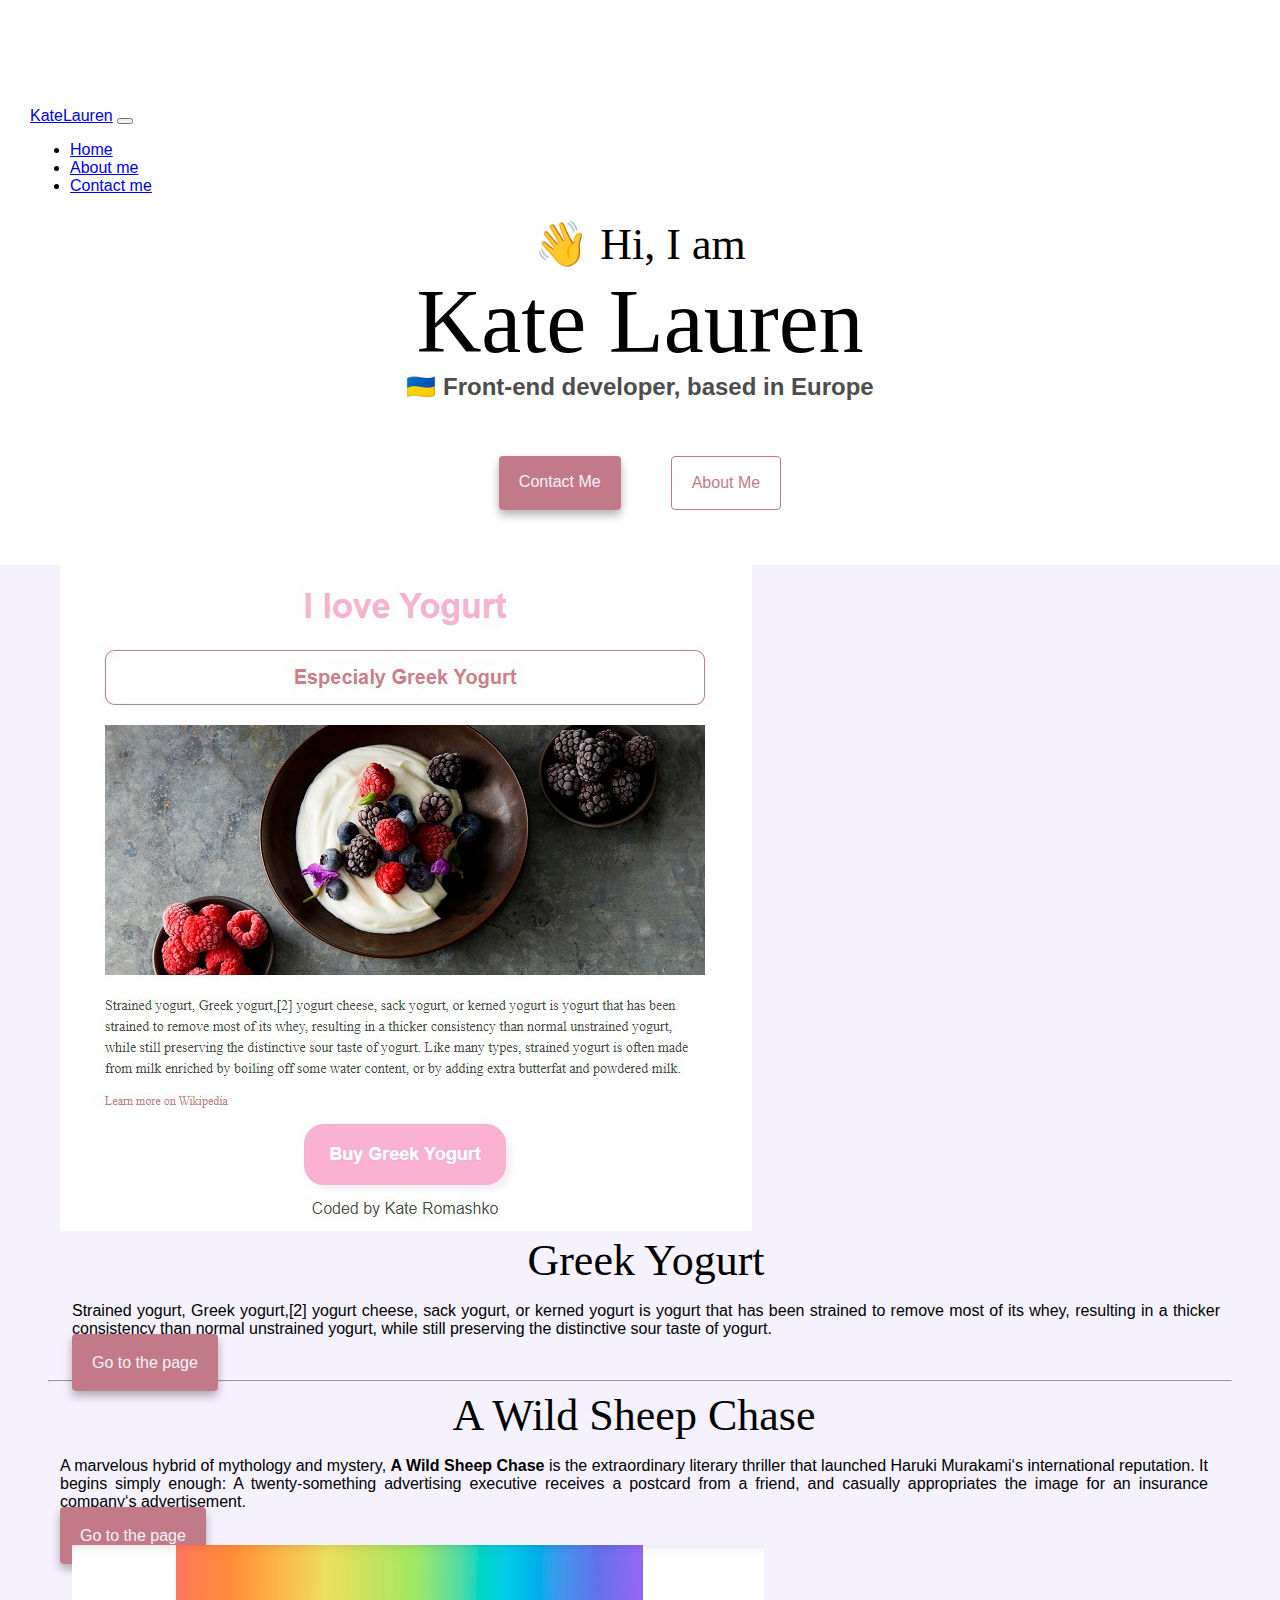
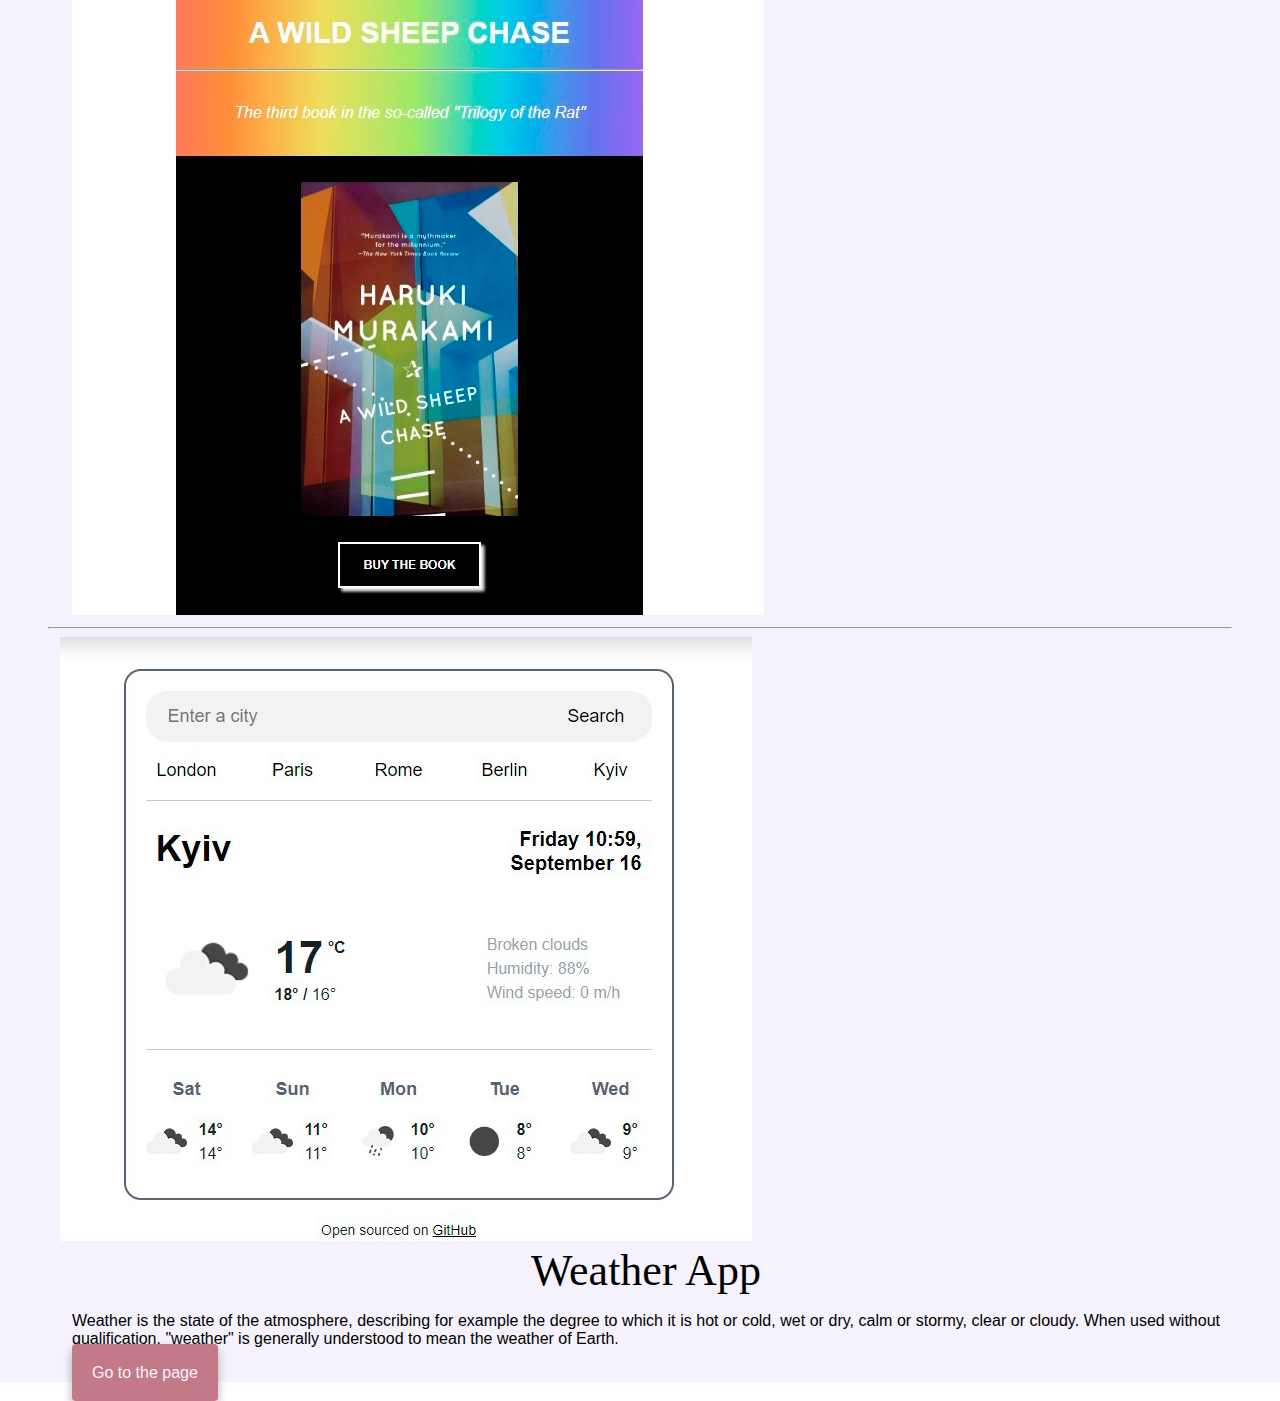
<file: index.html>
<!DOCTYPE html>
<html lang="en">
  <head>
    <meta charset="UTF-8" />
    <meta http-equiv="X-UA-Compatible" content="ie=edge" />
    <meta name="viewport" content="width=device-width, initial-scale=1.0" />
    <meta
      name="discription"
      content="Successfully graduated from SheCodes Basics, SheCodes Plus and is
      featured in the SheCodes Hall of Fame."
    />

    <script
      src="https://cdn.jsdelivr.net/npm/bootstrap@5.2.1/dist/js/bootstrap.bundle.min.js"
      integrity="sha384-u1OknCvxWvY5kfmNBILK2hRnQC3Pr17a+RTT6rIHI7NnikvbZlHgTPOOmMi466C8"
      crossorigin="anonymous"
    ></script>

    <link
      href="https://cdn.jsdelivr.net/npm/bootstrap@5.2.1/dist/css/bootstrap.min.css"
      rel="stylesheet"
      integrity="sha384-iYQeCzEYFbKjA/T2uDLTpkwGzCiq6soy8tYaI1GyVh/UjpbCx/TYkiZhlZB6+fzT"
      crossorigin="anonymous"
    />
    <link href="css/style.css" rel="stylesheet" type="text/css" />

    <title>KateLauren| Front-end developer from Kyiv, Ukraine</title>
  </head>

  <body>
    <nav class="navbar navbar-expand-lg bg-light fixed-top">
      <div class="container-fluid">
        <a class="navbar-brand" href="index.html">KateLauren</a>
        <button
          class="navbar-toggler"
          type="button"
          data-bs-toggle="collapse"
          data-bs-target="#navbarNav"
          aria-controls="navbarNav"
          aria-expanded="false"
          aria-label="Toggle navigation"
        >
          <span class="navbar-toggler-icon"></span>
        </button>
        <div class="collapse navbar-collapse" id="navbarNav">
          <ul class="navbar-nav">
            <li class="nav-item">
              <a
                class="nav-link active"
                aria-current="page"
                href="#"
                title="Home"
                >Home</a
              >
            </li>
            <li class="nav-item">
              <a class="nav-link" href="about.html" title="About Kate Lauren"
                >About me</a
              >
            </li>
            <li class="nav-item">
              <a
                class="nav-link"
                href="about.html#contact"
                title="Contact Kate Lauren"
                >Contact me</a
              >
            </li>
          </ul>
        </div>
      </div>
    </nav>
    <h2>👋 Hi, I am</h2>
    <h1>Kate Lauren</h1>
    <h3>🇺🇦 Front-end developer, based in Europe</h3>
    <div class="links">
      <a href="about.html#contact" class="text-center contact-link"
        >Contact me</a
      >
      <a href="about.html" class="text-center about-link">About me</a>
    </div>
    <div class="container projects">
      <div class="row pt-5 mb-5">
        <div class="col-md-6 project-left">
          <img
            src="images/yogurt.jpg"
            alt="yogurt project"
            class="img-fluid border shadow"
          />
        </div>
        <div class="col-md-6 project-right">
          <h2>Greek Yogurt</h2>
          <p class="pt-4 project-info">
            Strained yogurt, Greek yogurt,[2] yogurt cheese, sack yogurt, or
            kerned yogurt is yogurt that has been strained to remove most of its
            whey, resulting in a thicker consistency than normal unstrained
            yogurt, while still preserving the distinctive sour taste of yogurt.
          </p>
          <div class="mt-5 mb-5">
            <a href="#" class="project-link" title="Greek Yogurt"
              >Go to the page</a
            >
          </div>
        </div>
      </div>
      <hr />
      <div class="row mt-5 mb-5">
        <div class="col-md-6 project-left">
          <h2>A Wild Sheep Chase</h2>
          <p class="pt-4 project-info">
            A marvelous hybrid of mythology and mystery,
            <strong> A Wild Sheep Chase </strong>
            is the extraordinary literary thriller that launched Haruki
            Murakami&lsquo;s international reputation. It begins simply enough:
            A twenty-something advertising executive receives a postcard from a
            friend, and casually appropriates the image for an insurance
            company&lsquo;s advertisement.
          </p>
          <div class="mt-5 mb-5">
            <a href="#" class="project-link" title="A Wild Sheep Chase"
              >Go to the page</a
            >
          </div>
        </div>
        <div class="col-md-6 project-right">
          <img
            src="images/book.jpg"
            alt="book project"
            class="img-fluid border shadow"
          />
        </div>
      </div>
      <hr />
      <div class="row mt-5 pb-5">
        <div class="col-md-6 project-left">
          <img
            src="images/weather.jpg"
            alt="weather project"
            class="img-fluid border shadow"
          />
        </div>
        <div class="col-md-6 project-right">
          <h2>Weather App</h2>
          <p class="pt-4 project-info">
            Weather is the state of the atmosphere, describing for example the
            degree to which it is hot or cold, wet or dry, calm or stormy, clear
            or cloudy. When used without qualification, "weather" is generally
            understood to mean the weather of Earth.
          </p>
          <div class="mt-5 mb-5">
            <a href="#" class="project-link" title="Weather App"
              >Go to the page</a
            >
          </div>
        </div>
      </div>
    </div>
  </body>
</html>
</file>
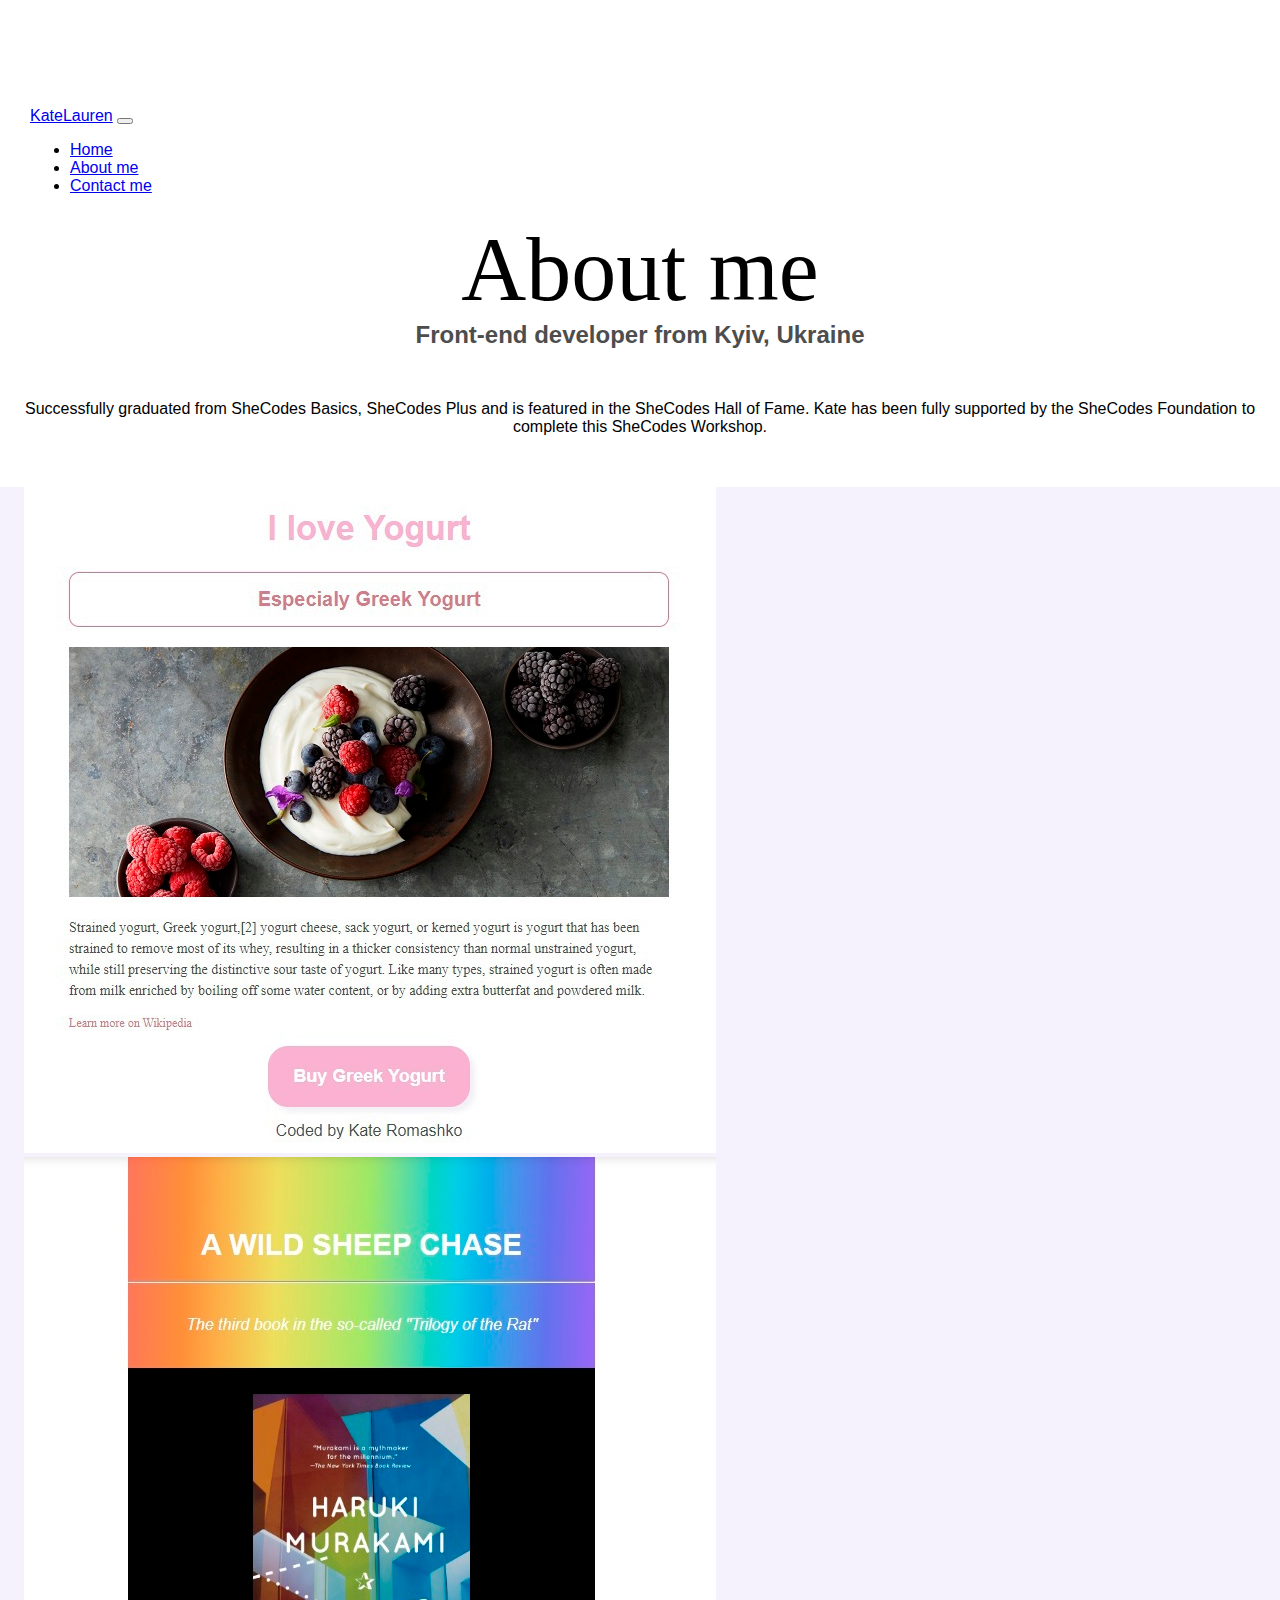
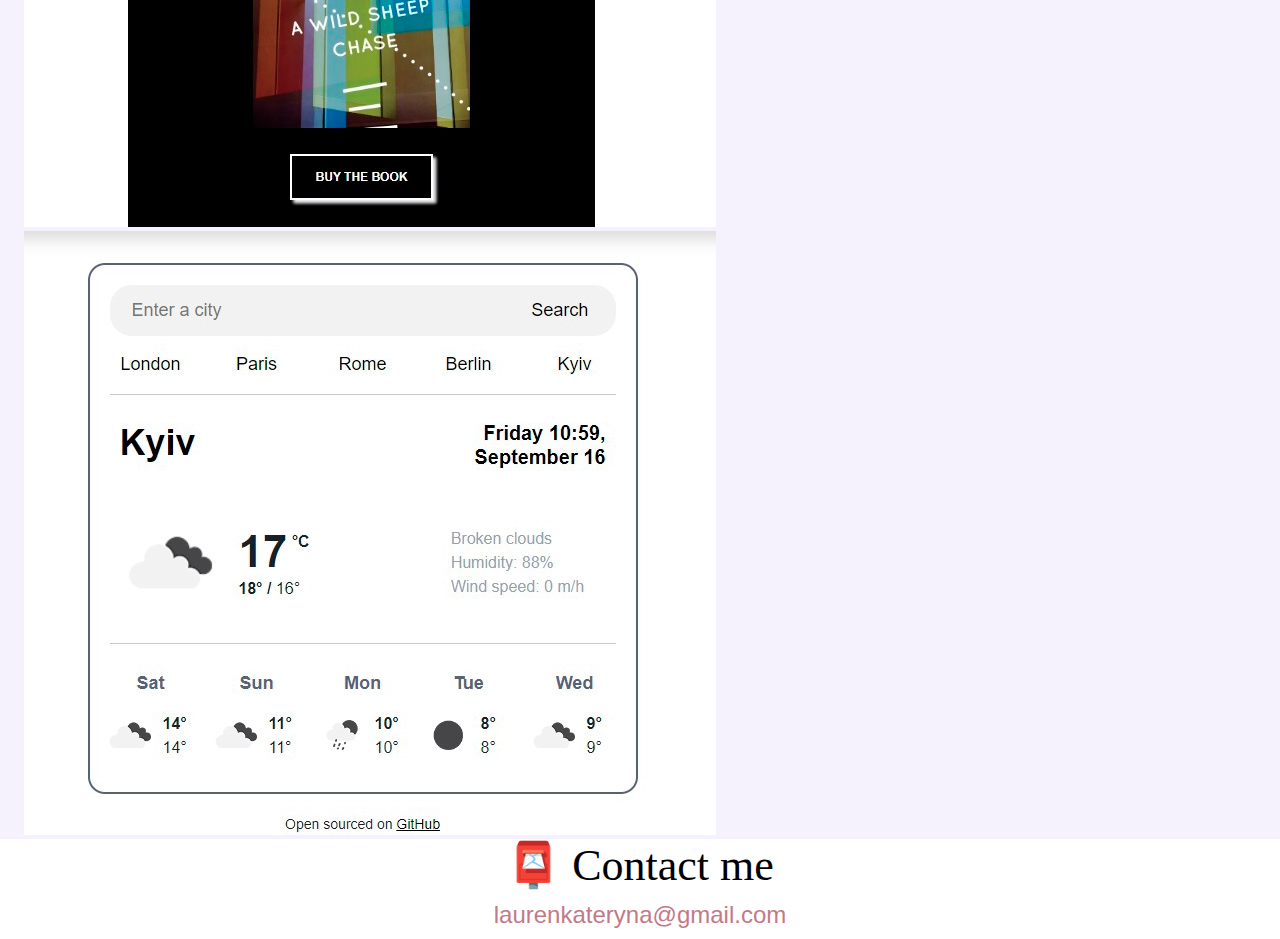
<file: about.html>
<!DOCTYPE html>
<html lang="en">
  <head>
    <meta charset="UTF-8" />
    <meta http-equiv="X-UA-Compatible" content="ie=edge" />
    <meta name="viewport" content="width=device-width, initial-scale=1.0" />

    <script
      src="https://cdn.jsdelivr.net/npm/bootstrap@5.2.1/dist/js/bootstrap.bundle.min.js"
      integrity="sha384-u1OknCvxWvY5kfmNBILK2hRnQC3Pr17a+RTT6rIHI7NnikvbZlHgTPOOmMi466C8"
      crossorigin="anonymous"
    ></script>

    <link
      href="https://cdn.jsdelivr.net/npm/bootstrap@5.2.1/dist/css/bootstrap.min.css"
      rel="stylesheet"
      integrity="sha384-iYQeCzEYFbKjA/T2uDLTpkwGzCiq6soy8tYaI1GyVh/UjpbCx/TYkiZhlZB6+fzT"
      crossorigin="anonymous"
    />
    <link href="css/style.css" rel="stylesheet" type="text/css" />

    <title>KateLauren| About me</title>
  </head>
  <body>
    <nav class="navbar navbar-expand-lg bg-light fixed-top">
      <div class="container-fluid">
        <a class="navbar-brand" href="index.html">KateLauren</a>
        <button
          class="navbar-toggler"
          type="button"
          data-bs-toggle="collapse"
          data-bs-target="#navbarNav"
          aria-controls="navbarNav"
          aria-expanded="false"
          aria-label="Toggle navigation"
        >
          <span class="navbar-toggler-icon"></span>
        </button>
        <div class="collapse navbar-collapse" id="navbarNav">
          <ul class="navbar-nav">
            <li class="nav-item">
              <a class="nav-link" href="index.html" title="Home">Home</a>
            </li>
            <li class="nav-item">
              <a
                class="nav-link active"
                aria-current="page"
                href="#"
                title="About Kate Lauren"
                >About me</a
              >
            </li>
            <li class="nav-item">
              <a
                class="nav-link"
                href="about.html#contact"
                title="Contact Kate Lauren"
                >Contact me</a
              >
            </li>
          </ul>
        </div>
      </div>
    </nav>
    <h1>About me</h1>
    <h3>Front-end developer from Kyiv, Ukraine</h3>
    <div class="info">
      <p>
        Successfully graduated from SheCodes Basics, SheCodes Plus and is
        featured in the SheCodes Hall of Fame. Kate has been fully supported by
        the SheCodes Foundation to complete this SheCodes Workshop.
      </p>
    </div>
    <div class="container images">
      <div class="row pb-3">
        <div class="col-sm-4 pt-3">
          <img
            src="images/yogurt.jpg"
            alt="yogurt project"
            class="img-fluid border shadow image"
          />
        </div>
        <div class="col-sm-4 pt-3">
          <img
            src="images/book.jpg"
            alt="book project"
            class="img-fluid border shadow image"
          />
        </div>
        <div class="col-sm-4 pt-3">
          <img
            src="images/weather.jpg"
            alt="weather project"
            class="img-fluid border shadow image"
          />
        </div>
      </div>
    </div>
    <h2 class="pt-5" id="contact">📮 Contact me</h2>
    <a
      href="mailto:laurenkateryna@gmail.com"
      class="pb-4 mail-link"
      title="email"
      >laurenkateryna@gmail.com</a
    >
  </body>
</html>
</file>
<file: css/style.css>
:root {
  --main-color: #c27a88;
  --additional-color: #f5f2fe;
  --box-shadow: 0 5px 10px rgba(0, 0, 0, 0.3);
}

body {
  display: block;
  font-family: Sans-serif;
  margin: 100px auto 0px;
}

h1,
h2,
h3 {
  text-align: center;
  margin: auto;
}

h1 {
  font-family: Serif;
  font-size: 90px;
  font-weight: 500;
}

h2 {
  font-family: Serif;
  font-size: 44px;
  font-weight: 500;
}

h3 {
  color: #4d4d4d;
  font-size: 24px;
}

.navbar {
  display: flex;
  justify-content: space-between;
  padding: 7px 30px;
}

.links {
  display: flex;
  justify-content: center;
  margin: 35px;
}

.links a {
  font-size: 16px;
  text-decoration: none;
  text-transform: capitalize;
  margin: 20px 25px;
  border-radius: 4px;
  padding: 17px 20px;
}

.contact-link {
  color: var(--additional-color);
  background: var(--main-color);
  box-shadow: var(--box-shadow);
}

.about-link {
  color: var(--main-color);
  border: 1px solid var(--main-color);
}

.projects {
  display: block;
  background: var(--additional-color);
  padding: 0px 48px;
  margin: auto;
}

.project-left {
  padding: 0px 24px 0px 12px;
}

.project-right {
  padding: 0px 12px 0px 24px;
}

.project-info {
  text-align: justify;
}

.project-link {
  color: var(--additional-color);
  background: var(--main-color);
  box-shadow: var(--box-shadow);
  font-size: 16px;
  text-decoration: none;
  border-radius: 4px;
  padding: 20px;
}

.info {
  display: block;
  text-align: center;
  font-size: 16px;
  padding: 35px 20px;
}

.images {
  display: block;
  background: var(--additional-color);
  padding: 0px 24px;
  margin: auto;
}

.mail-link {
  display: block;
  color: var(--main-color);
  text-align: center;
  font-size: 24px;
  text-decoration: none;
  margin: 10px auto;
}

.mail-link:hover {
  text-decoration: underline;
}

.image {
  height: 100%;
  width: auto;
}

@media screen and (max-width: 768px) {
  h1 {
    font-size: 56px;
  }

  h2 {
    font-size: 36px;
  }

  .links {
    margin: 20px;
  }

  .project-left {
    padding: 0px 12px;
  }

  .project-right {
    padding: 24px 12px 0px;
  }
}
</file>
